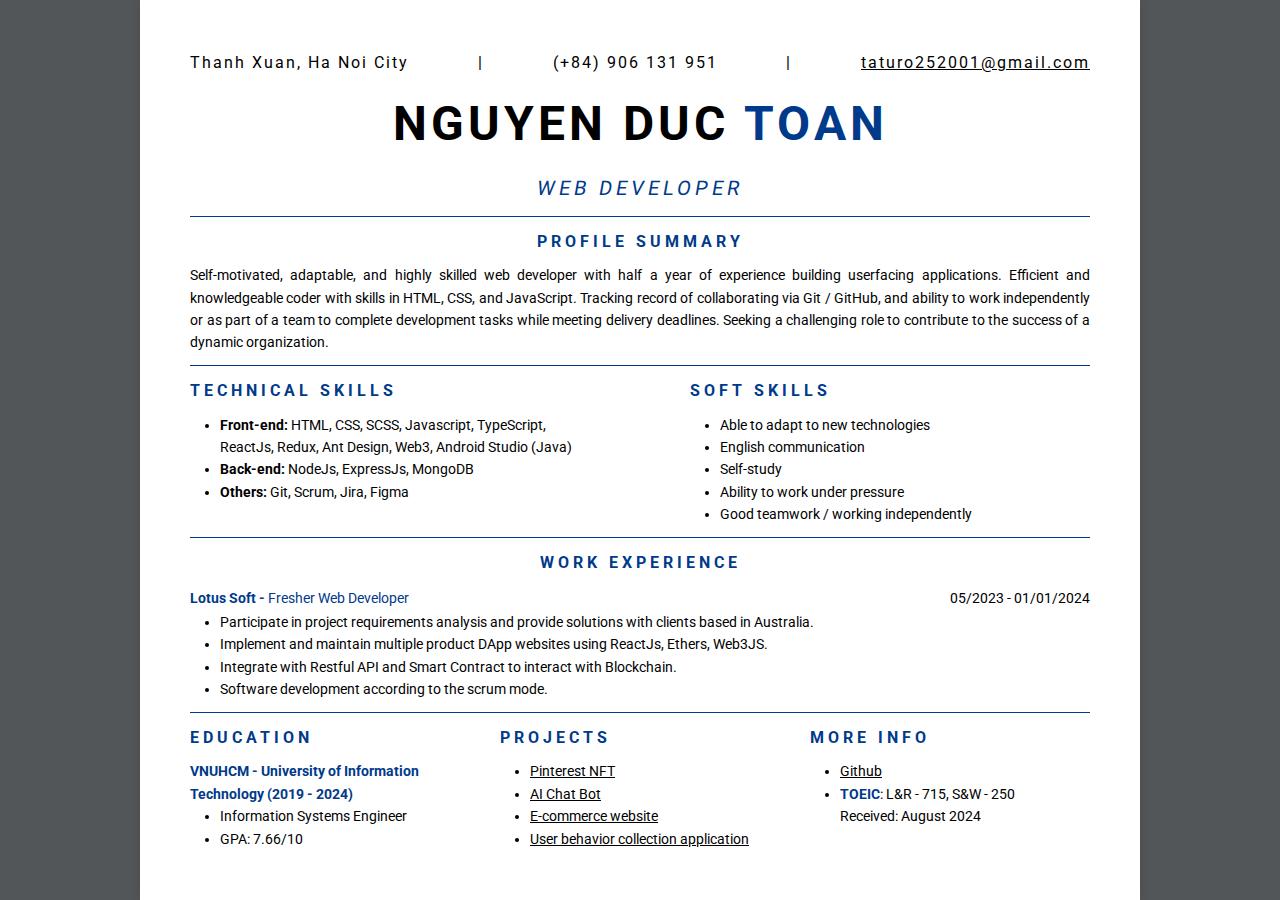
<file: index.html>
<!DOCTYPE html>
<html lang="en">
  <head>
    <meta charset="UTF-8" />
    <meta name="viewport" content="width=device-width, initial-scale=1.0" />
    <meta name="description" content="Professional CV" />
    <title>CV - Toan</title>

    <link rel="stylesheet" href="css/styles.css" />
    <link
      href="https://cdnjs.cloudflare.com/ajax/libs/font-awesome/6.0.0/css/all.min.css"
      rel="stylesheet"
    />
  </head>

  <body>
    <div class="cv">
      <div class="cv-header">
        <div class="cv__contact">
          <span class="cv__contact-item">Thanh Xuan, Ha Noi City</span>
          <span class="cv__contact-item line">|</span>
          <span class="cv__contact-item">(+84) 906 131 951</span>
          <span class="cv__contact-item line">|</span>
          <a href="mailto:taturo252001@gmail.com" class="cv__contact-item"
            >taturo252001@gmail.com</a
          >
        </div>
        <div class="cv__name">
          <span>NGUYEN DUC <span class="cv__name--primary">TOAN</span></span>
        </div>
        <div class="cv__position">WEB DEVELOPER</div>
      </div>

      <div class="section-divider"></div>

      <div class="cv-profile">
        <h5 class="cv-profile__title">PROFILE SUMMARY</h5>
        <div class="cv-profile__content">
          <p>
            Self-motivated, adaptable, and highly skilled web developer with
            half a year of experience building userfacing applications.
            Efficient and knowledgeable coder with skills in HTML, CSS, and
            JavaScript. Tracking record of collaborating via Git / GitHub, and
            ability to work independently or as part of a team to complete
            development tasks while meeting delivery deadlines. Seeking a
            challenging role to contribute to the success of a dynamic
            organization.
          </p>
        </div>
      </div>

      <div class="section-divider"></div>

      <div class="cv-skills">
        <div class="cv-skills__column">
          <h5 class="cv-skills__title">TECHNICAL SKILLS</h5>
          <ul class="cv-skills__list">
            <li>
              <strong>Front-end:</strong> HTML, CSS, SCSS, Javascript,
              TypeScript, ReactJs, Redux, Ant Design, Web3, Android Studio
              (Java)
            </li>
            <li><strong>Back-end:</strong> NodeJs, ExpressJs, MongoDB</li>
            <li><strong>Others:</strong> Git, Scrum, Jira, Figma</li>
          </ul>
        </div>
        <div class="cv-skills__column">
          <h5 class="cv-skills__title">SOFT SKILLS</h5>
          <ul class="cv-skills__list">
            <li>Able to adapt to new technologies</li>
            <li>English communication</li>
            <li>Self-study</li>
            <li>Ability to work under pressure</li>
            <li>Good teamwork / working independently</li>
          </ul>
        </div>
      </div>

      <div class="section-divider"></div>

      <div class="cv-experience">
        <h5 class="cv-experience__title">WORK EXPERIENCE</h5>
        <div class="cv-experience__item">
          <div class="cv-experience__item-header">
            <div class="cv-experience__item-title">
              <span><strong>Lotus Soft - </strong>Fresher Web Developer</span>
            </div>
            <div class="cv-experience__item-date">05/2023 - 01/01/2024</div>
          </div>
          <ul class="cv-experience__item-lists">
            <li>
              Participate in project requirements analysis and provide solutions
              with clients based in Australia.
            </li>
            <li>
              Implement and maintain multiple product DApp websites using
              ReactJs, Ethers, Web3JS.
            </li>
            <li>
              Integrate with Restful API and Smart Contract to interact with
              Blockchain.
            </li>
            <li>Software development according to the scrum mode.</li>
          </ul>
        </div>
      </div>

      <div class="section-divider"></div>

      <div class="cv-footer">
        <div class="cv-education">
          <h5 class="cv-education__title">EDUCATION</h5>
          <div class="cv-education__item">
            <div class="cv-education__item-title">
              <strong
                >VNUHCM - University of Information Technology (2019 -
                2024)</strong
              >
            </div>
            <ul class="cv-education__item-lists">
              <li>Information Systems Engineer</li>
              <li>GPA: 7.66/10</li>
            </ul>
          </div>
        </div>

        <div class="cv-project">
          <h5 class="cv-project__title">PROJECTS</h5>
          <div class="cv-project__item">
            <ul class="cv-project__item-lists">
              <li>
                <a
                  href="https://github.com/tndTool/PinterestNFT.git"
                  target="_blank"
                  rel="noopener noreferrer"
                  >Pinterest NFT</a
                >
              </li>
              <li>
                <a
                  href="https://github.com/tndTool/AIChatBot.git"
                  target="_blank"
                  rel="noopener noreferrer"
                  >AI Chat Bot</a
                >
              </li>
              <li>
                <a
                  href="https://github.com/tndTool/CS4153.git"
                  target="_blank"
                  rel="noopener noreferrer"
                >
                  E-commerce website</a
                >
              </li>
              <li>
                <a
                  href="https://github.com/tndTool/HappyApp.git"
                  target="_blank"
                  rel="noopener noreferrer"
                >
                  User behavior collection application</a
                >
              </li>
            </ul>
          </div>
        </div>

        <div class="cv-additional">
          <h5 class="cv-additional__title">MORE INFO</h5>
          <div class="cv-project__item">
            <ul class="cv-additional__item-lists">
              <li>
                <a
                  href="https://github.com/tndtool"
                  target="_blank"
                  rel="noopener noreferrer"
                  >Github</a
                >
              </li>
              <li>
                <strong>TOEIC</strong>: L&R - 715, S&W - 250 <br />
                <span class="cv-additional__item-date"
                  >Received: August 2024</span
                >
              </li>
            </ul>
          </div>
        </div>
      </div>
    </div>
  </body>
</html>
</file>
<file: css/styles.css>
@import url("https://fonts.googleapis.com/css2?family=Roboto:wght@400;700&display=swap");

* {
  margin: 0;
  padding: 0;
  box-sizing: border-box;
}

body {
  color: #000;
  background: #525659;
  line-height: 1.6;
  overflow: hidden;
  font-family: "Roboto", sans-serif;
}

a {
  color: inherit;
  background: none;
  outline: none;
}

a:visited,
a:hover,
a:active {
  text-decoration: none;
  color: inherit;
}

.section-divider {
  width: 100%;
  height: 1px;
  background-color: #003a8a;
}

.cv {
  height: 100vh;
  max-width: 1000px;

  margin: 0 auto;
  padding: 50px;
  background-color: #fff;
  box-shadow: 0 0 10px rgba(0, 0, 0, 0.1);

  display: flex;
  flex-direction: column;
  justify-content: space-between;
}

.cv-header {
  width: 100%;

  gap: 10px;
  display: flex;
  flex-direction: column;
}

.cv__contact {
  width: 100%;
  display: flex;
  text-align: center;
  align-items: center;
  justify-content: space-between;
}

.cv__contact-item {
  color: #000;
  font-size: 16px;
  letter-spacing: 2px;
}

.cv__contact-item line {
  color: #003a8a;
}

.cv__name {
  font-weight: bold;
  font-size: 48px;
  letter-spacing: 4px;
  text-align: center;
}

.cv__name--primary {
  color: #003a8a;
}

.cv__position {
  width: 100%;
  font-size: 20px;
  color: #003a8a;
  text-align: center;
  letter-spacing: 4px;
  transform: skewX(-10deg);
}

.cv-profile {
  width: 100%;
  gap: 10px;
  display: flex;
  flex-direction: column;
}

.cv-profile__title {
  font-size: 16px;
  color: #003a8a;
  letter-spacing: 4px;
  text-align: center;
}

.cv-profile__content {
  font-size: 14px;
  color: #000;
  text-align: justify;
}

.cv-skills {
  width: 100%;

  gap: 100px;
  display: flex;
  justify-content: space-between;
}

.cv-skills__column {
  width: 100%;

  gap: 10px;
  display: flex;
  flex-direction: column;
}

.cv-skills__title {
  font-size: 16px;
  color: #003a8a;
  text-transform: uppercase;
  letter-spacing: 4px;
}

.cv-skills__list {
  list-style: disc;
  padding-left: 30px;
}

.cv-skills__list li {
  font-size: 14px;
}

.cv-experience {
  width: 100%;

  gap: 10px;
  display: flex;
  flex-direction: column;
}

.cv-experience__title {
  font-size: 16px;
  color: #003a8a;
  letter-spacing: 4px;
  text-align: center;
}

.cv-experience__item {
  display: flex;
  flex-direction: column;
}

.cv-experience__item-header {
  width: 100%;
  display: flex;
  align-items: center;
  justify-content: space-between;
}

.cv-experience__item-title span {
  font-size: 14px;
  color: #003a8a;
}

.cv-experience__item-date {
  font-size: 14px;
  color: #000;
}

.cv-experience__item-lists {
  list-style: disc;
  padding-left: 30px;
}

.cv-experience__item-lists li {
  font-size: 14px;
  text-align: justify;
}

.cv-footer {
  width: 100%;

  gap: 30px;
  display: flex;
  align-items: flex-start;
  justify-content: space-between;
}

.cv-education {
  width: 100%;

  gap: 10px;
  display: flex;
  flex-direction: column;
}

.cv-education__title {
  font-size: 16px;
  color: #003a8a;
  letter-spacing: 4px;
}

.cv-education__item {
  width: 100%;
  display: flex;
  flex-direction: column;
}

.cv-education__item-title {
  font-size: 14px;
  color: #003a8a;
  text-align: start;
}

.cv-education__item-lists {
  list-style: disc;
  padding-left: 30px;
}

.cv-education__item-lists li {
  font-size: 14px;
  color: #000;
}

.cv-project {
  width: 100%;

  gap: 10px;
  display: flex;
  flex-direction: column;
}

.cv-project__title {
  font-size: 16px;
  color: #003a8a;
  letter-spacing: 4px;
}

.cv-project__item {
  width: 100%;
  display: flex;
  flex-direction: column;
}

.cv-project__item-lists {
  list-style: disc;
  padding-left: 30px;
}

.cv-project__item-lists li {
  font-size: 14px;
  color: #000;
}

.cv-additional {
  width: 100%;

  gap: 10px;
  display: flex;
  flex-direction: column;
}

.cv-additional__title {
  font-size: 16px;
  color: #003a8a;
  letter-spacing: 4px;
}

.cv-additional__item {
  width: 100%;
  display: flex;
  flex-direction: column;
}

.cv-additional__item-title {
  font-size: 16px;
  color: #003a8a;
  text-align: start;
}

.cv-additional__item-lists {
  list-style: disc;
  padding-left: 30px;
}

.cv-additional__item-lists li {
  font-size: 14px;
  color: #000;
}

.cv-additional__item-lists li strong {
  color: #003a8a;
}

.cv-additional__item-date {
  font-size: 14px;
  color: #000;
}

/* Printing */
@media print {
  body {
    background: #fff;
    padding: 0;
  }

  .cv {
    box-shadow: none;
    border-radius: 0;
  }
}
</file>
